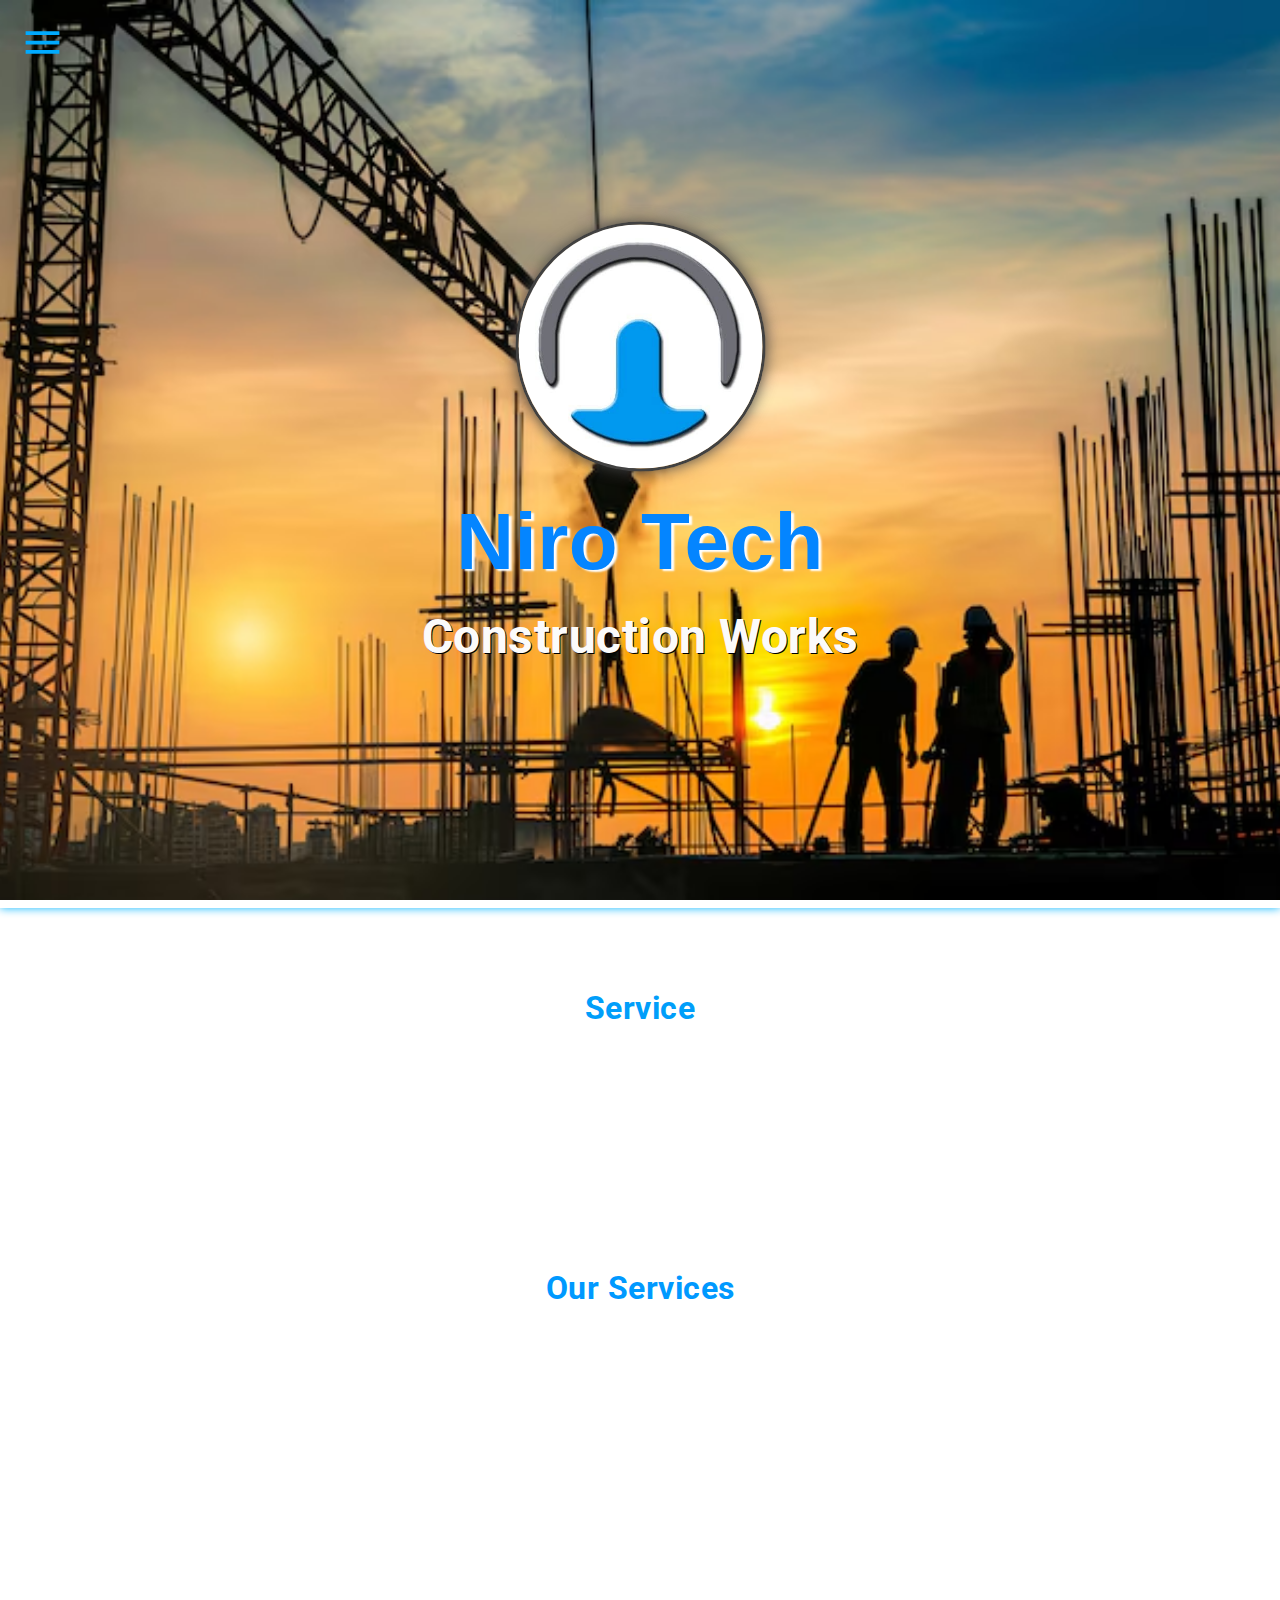
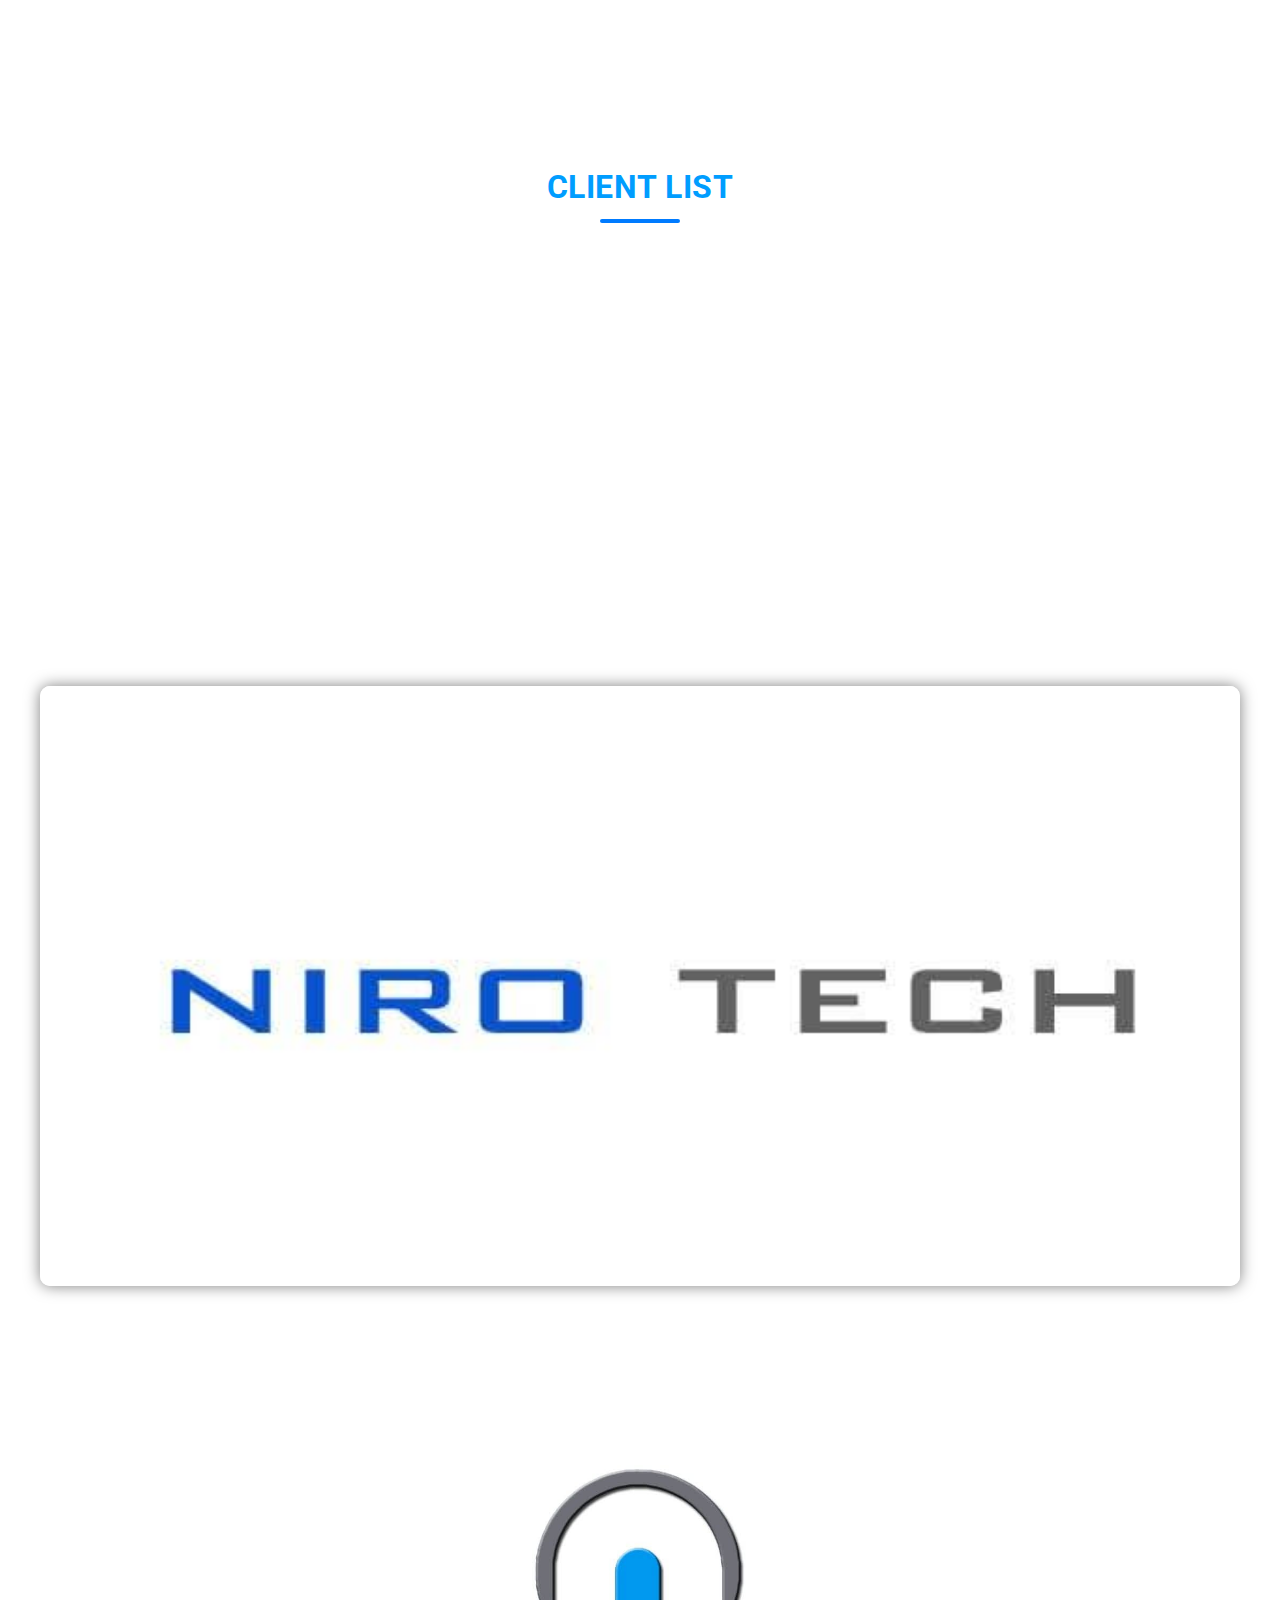
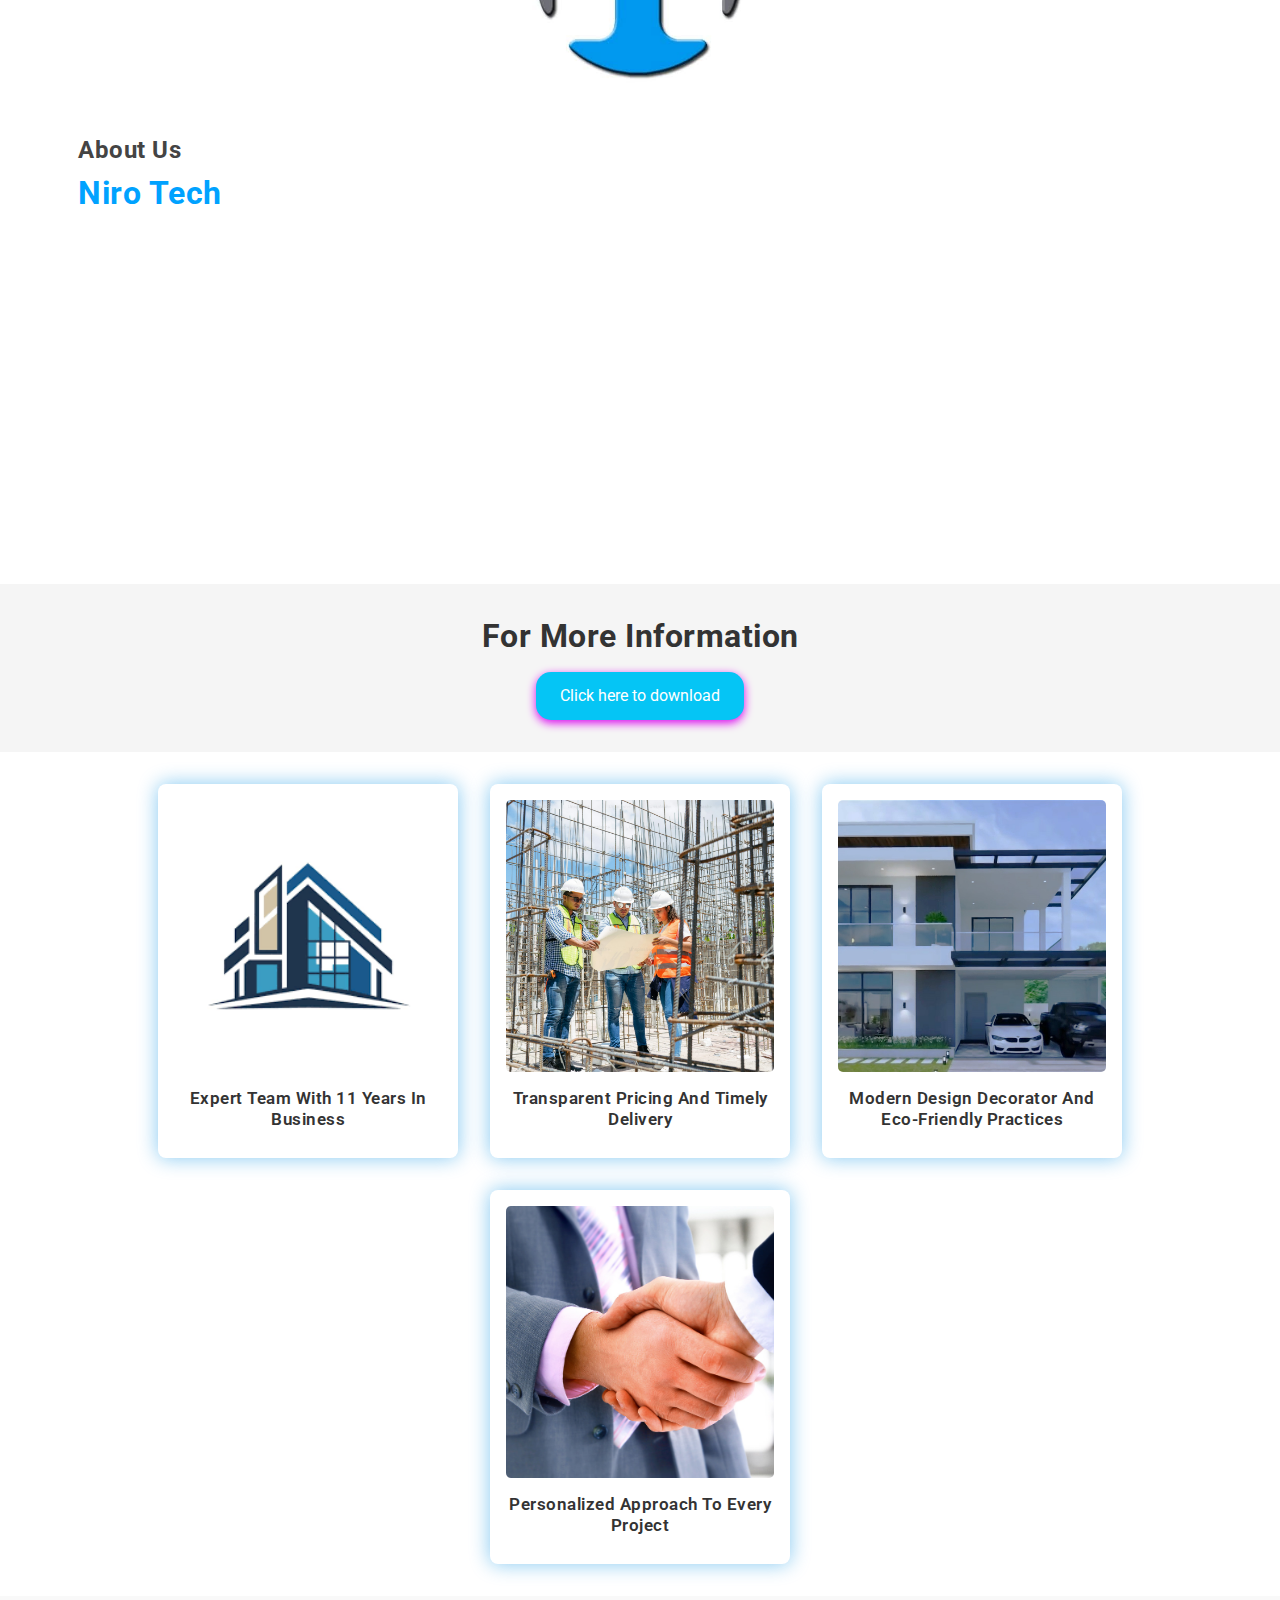
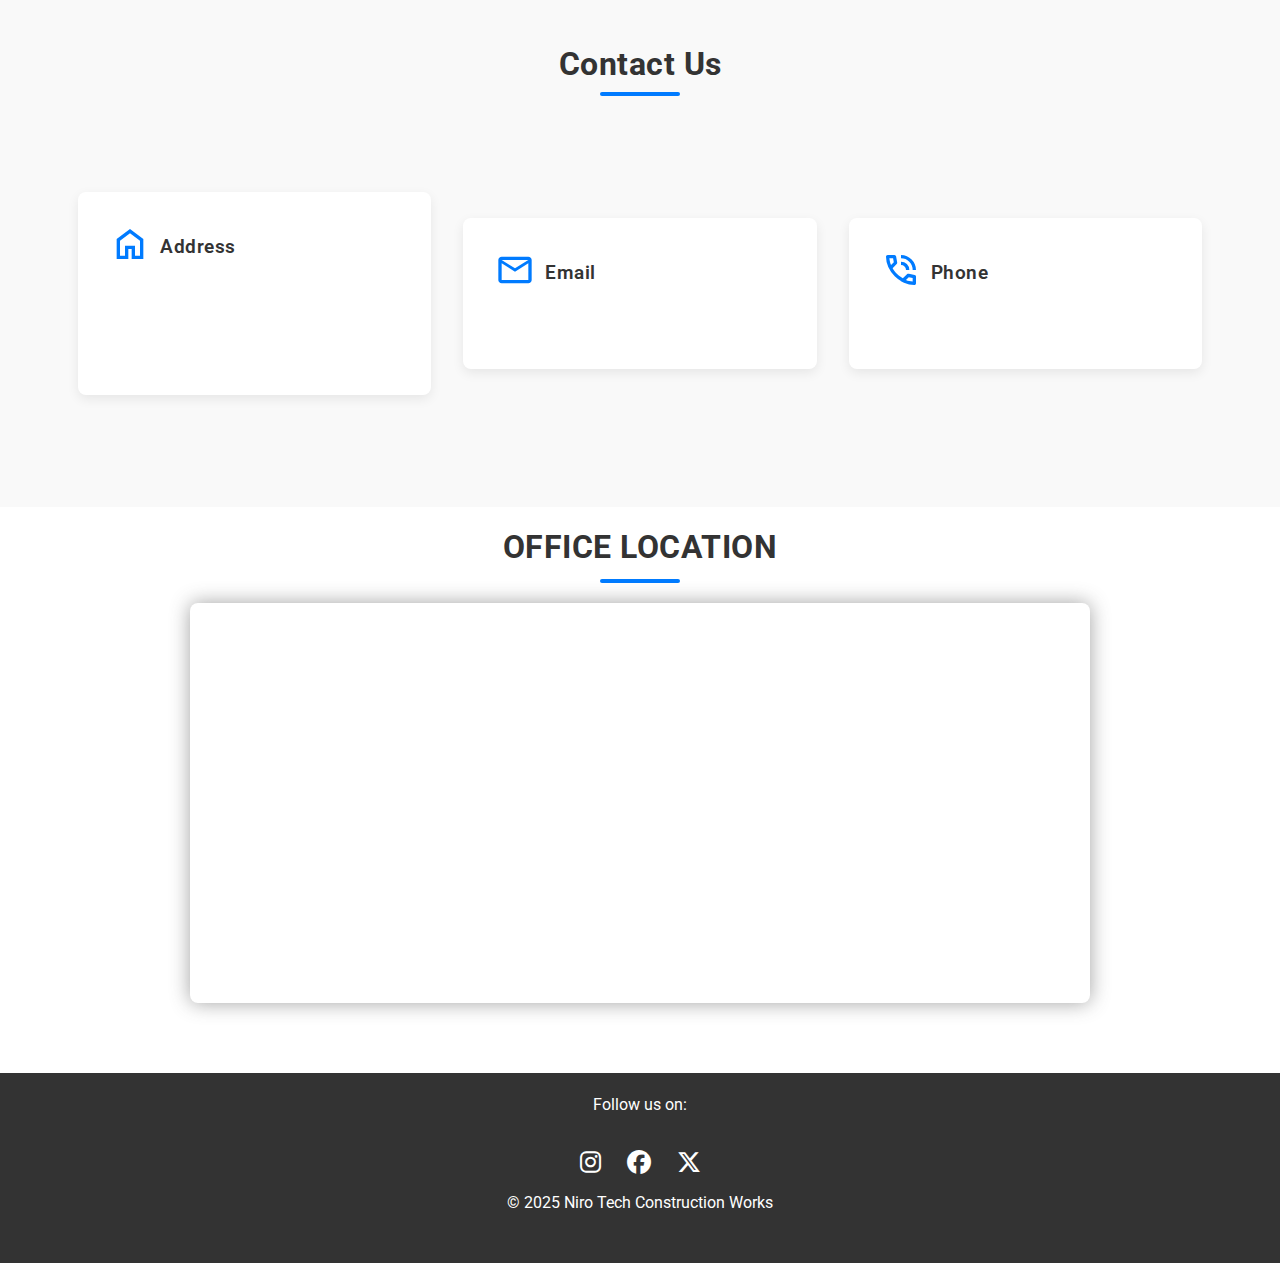
<file: NiroTech/index.html>
<!DOCTYPE html>
<html lang="en">
<head>
    <link rel="apple-touch-icon" sizes="180x180" href="https://nirotechconstruction.netlify.app/site%20management.html/apple-touch-icon.png">
<link rel="icon" type="image/png" sizes="32x32" href="https://nirotechconstruction.netlify.app/site%20management.html/favicon-32x32.png">
<link rel="icon" type="image/png" sizes="16x16" href="https://nirotechconstruction.netlify.app/site%20management.html/favicon-16x16.png">
<link rel="manifest" href="https://nirotechconstruction.netlify.app/site%20management.html/site.webmanifest">
    <meta charset="UTF-8">
    <meta name="viewport" content="width=device-width, initial-scale=1.0">
        <link rel="icon" href="/path/to/your/favicon.png" type="image/png">
    <link rel="icon" href="https://nirotechconstruction.netlify.app/images/favicon.png" type="image/png">

    <title>Niro Tech Construction Works | Residential & Commercial Builders in Chennai</title>
<link rel="icon" href="images/favicon.png"  type="image/png">
    <link rel="stylesheet" href="css.css">
    <link rel="stylesheet" href="https://cdnjs.cloudflare.com/ajax/libs/font-awesome/6.4.0/css/all.min.css">
    <!-- Meta Description -->
<meta name="description" content="Niro Tech Construction Works - Trusted name in residential, commercial, and industrial construction services in Chennai. Reliable, timely, and affordable solutions.">

<!-- Meta Keywords (less important nowadays but still useful) -->
<meta name="keywords" content="Construction, Niro Tech, Residential, Commercial, Industrial, Renovation, Chennai Construction Company">

<!-- Author -->
<meta name="author" content="Niro Tech Construction Works">

<!-- Open Graph for Social Media -->
<meta property="og:title" content="Niro Tech Construction Works">
<meta property="og:description" content="Trusted construction company in Chennai specializing in residential, commercial, and industrial projects.">
<meta property="og:image" content="https://nirotechconstruction.netlify.app/images/bg.jpg">
<meta property="og:url" content="https://nirotechconstruction.netlify.app">
<meta property="og:type" content="website">

<!-- Twitter Card -->
<meta name="twitter:card" content="summary_large_image">
<meta name="twitter:title" content="Niro Tech Construction Works">
<meta name="twitter:description" content="Expert construction services in Chennai for residential, commercial, and industrial projects.">
<meta name="twitter:image" content="https://nirotechconstruction.netlify.app/images/bg.jpg">

</head>
<body>
<div class="nav-btn">
  
  <label for="nav-check">
    <svg xmlns="http://www.w3.org/2000/svg" height="45px" viewBox="0 -960 960 960" width="45px" fill="#e3e3e3"><path d="M120-240v-80h720v80H120Zm0-200v-80h720v80H120Zm0-200v-80h720v80H120Z"/></svg>
  </label></div>
<input type="checkbox" id="nav-check"/>

  <!-- Navigation toggle checkbox -->
<input type="checkbox" id="nav-check">

<nav class="navbar"> 
  <div class="navbar-header">
    <img src="images/bg.jpg" alt="niro">
      <h1>Niro Tech</h1>
    <span class="nav-close">
      <label for="nav-check">
        <svg xmlns="http://www.w3.org/2000/svg" height="24px" viewBox="0 -960 960 960" width="24px"><path d="m256-200-56-56 224-224-224-224 56-56 224 224 224-224 56 56-224 224 224 224-56 56-224-224-224 224Z"/></svg>
      </label>
    </span>
  </div>

  <ul class="nav-items">
    <li><a href="#" class="nav-link">Home</a></li>
    <li><a href="#Service" class="nav-link">Service</a></li>
    <li><a href="#about" class="nav-link">About</a></li>
    <li><a href="images.html" class="nav-link">Design and Images</a></li>
    <li><a href="site management.html" class="nav-link">Site Organization</a></li>
    <li><a href="#contact" class="nav-link">Contact Us</a></li>
  </ul>
</nav>

  <!----navbar end-->
  <!----header start-->
 <header class="header">
  <div class="banner">
    <div class="logo-container">
      <img src="images/bg.jpg" alt="Niro Tech Logo" />
    </div>
    <h1 class="title " style="color: rgb(4, 133, 255); font-size: 5rem;">Niro Tech</h1>
    <h2 class="subtitle animate-on-scroll">Construction Works</h2>
  </div>
</header>
<div class="content-divider"></div>

  <!------services start----->
  <section id="Service">
    <h1 style="color: rgb(0, 158, 250); text-align: center; margin-top: 80px;">service</h1>
    <h3 class="animate-on-scroll" style=" color: rgb(58, 58, 58);font-size: 1.7rem; padding: 3px; padding: 20px;  max-width:100%; text-align: justify;">Nirotech Construction Works is a reliable and quality-driven construction company committed to delivering excellence in residential,commercial and industrial projects. With a strong foundation in engineering,modern techniques and client-focused service, we turn ideas into lasting structures.</h3>
    </section>
      <section id="services" class="services container">
    <h2>Our Services</h2>
    <div class="service-grid">
      <div class="service-card animate-on-scroll"><img src="images/resdential.png" alt="Residential" /><p>Residential Construction</p></div>
      <div class="service-card animate-on-scroll"><img src="images/ser2.png" alt="Commercial" /><p>Commercial Construction</p></div>
      <div class="service-card animate-on-scroll"><img src="images/ser3.png" alt="Industrial" /><p>Industrial Construction</p></div>
      <div class="service-card animate-on-scroll"><img src="images/ser4.png" alt="Renovation" /><p>Renovation & Remodeling</p></div>
    </div>
  </section>
  <h1 style="color: rgb(0, 157, 255); text-align: center; ">CLIENT LIST</h1>
    <div class="underline"></div>
  <section class="clients-list animate-on-scroll">
  <ul>
    <li>KEC International Pvt Ltd – ₹202.2 Lakhs</li>
    <li>NCC Pvt Ltd – ₹156.7 Lakhs</li>
    <li>GMR Infrastructure Ltd-EPC – ₹41 Lakhs (Running)</li>
    <li>Patel Infrastur Ltd – ₹246.7 Lakhs (Running)</li>
    <li>Gannon Dunkerly Co. Pvt Ltd – ₹56 Lakhs</li>
    <li>BSM Enterprises – ₹127.5 Lakhs</li>
    <li>Aniruth K Enterprises – ₹95.18 Lakhs</li>
  </ul>
</section>
  <section class="slider">
    <div class="slides">
      <img  src="images/nirotech text.jpg" alt="Project 1" />
      <img  src="images/pexels-mikael-blomkvist-8961133.jpg" alt="Project 2" />
      <img  src="images/pexels-asphotograpy-224924.jpg" alt="Project 3" />
      <img  src="images/img4.jpg" alt="Project 4" />
    </div>
  </section>
    
<!------About--------->
<section id="about" class="about">
  <div class="section-center">
    <div class="about-img">
      <div class="about-picture-container">
        <img src="images/bg.jpg" alt="about" class="about-picture" />
      </div>
    </div>
    <div class="about-info">
      <div class="section-tittle">
        <h3>About Us</h3>
        <h2>Niro Tech</h2>
      </div>
      <p class="about-text animate-on-scroll">
        Niro Tech Construction Works is a trusted name in the construction industry, delivering high-quality and reliable building solutions. With a strong focus on innovation, safety, and client satisfaction, we bring your dreams to life—brick by brick. <br><br>
        From residential homes to commercial spaces, we specialize in end-to-end construction services, ensuring every project is completed with precision, integrity, and professionalism. <br><br>
        Our team of skilled engineers, designers, and technicians work with cutting-edge tools and techniques to offer durable, cost-effective, and sustainable structures that stand the test of time.
      </p>
    </div>
  </div>
</section>
    <!----------download----------->
<section class="info-section">
  <h2>For More Information</h2>
  <a href="niro tech profile (9).pdf" download class="download-btn">Click here to download</a>
</section>
<!----------prduct------->
  <div class="product-inventory">
  <div class="product">
    <img src="images/home2.png" alt="product" class="product-img" />
    <h4 class="product-title">Expert Team With 11 Years in Business</h4>
  </div>
  
  <div class="product">
    <img src="images/happy.jpeg" alt="product" class="product-img" />
    <h4 class="product-title">Transparent Pricing And Timely Delivery</h4>
  </div>

  <div class="product">
    <img src="images/home design.jpg" alt="product" class="product-img" />
    <h4 class="product-title">Modern Design Decorator And Eco-Friendly Practices</h4>
  </div>

  <div class="product">
    <img src="images/handslag.jpg" alt="product" class="product-img" />
    <h4 class="product-title">Personalized Approach To Every Project</h4>
  </div>
</div>
<!-----------contact--------->
<!----------- Contact Us Section --------->
<section class="contact" id="contact">
  <div class="section-heading">
    <h2>Contact Us</h2>
    <div class="underline"></div>
  </div>
  <div class="section-center">
    <div class="contact-item">
      <h4 class="content-title">
        <span class="content-icon">
          <!-- Address Icon -->
          <svg xmlns="http://www.w3.org/2000/svg" height="40" viewBox="0 -960 960 960" width="40" fill="#007bff">
            <path d="M240-200h120v-240h240v240h120v-360L480-740 240-560v360Zm-80 80v-480l320-240 320 240v480H520v-240h-80v240H160Zm320-350Z"/>
          </svg>
        </span>
        Address
      </h4>
      <div class="contact-text animate-on-scroll">
      No.6D,Ground Floor,Glass Factory Road , Thiruvottiyur, Chennai <br />
        Pincode - 600019
      </div>
    </div>

    <div class="contact-item">
      <h4 class="content-title">
        <span class="content-icon">
          <!-- Email Icon -->
          <svg xmlns="http://www.w3.org/2000/svg" height="40" viewBox="0 -960 960 960" width="40" fill="#007bff">
            <path d="M160-160q-33 0-56.5-23.5T80-240v-480q0-33 23.5-56.5T160-800h640q33 0 56.5 23.5T880-720v480q0 33-23.5 56.5T800-160H160Zm320-280L160-640v400h640v-400L480-440Zm0-80 320-200H160l320 200Z"/>
          </svg>
        </span>
        Email
      </h4>
      <div class="contact-text animate-on-scroll">
        NiroTech82@gmail.com
      </div>
    </div>

    <div class="contact-item">
      <h4 class="content-title">
        <span class="content-icon">
          <!-- Phone Icon -->
          <svg xmlns="http://www.w3.org/2000/svg" height="40" viewBox="0 -960 960 960" width="40" fill="#007bff">
            <path d="M760-480q0-117-81.5-198.5T480-760v-80q75 0 140.5 28.5t114 77q48.5 48.5 77 114T840-480h-80Zm-160 0q0-50-35-85t-85-35v-80q83 0 141.5 58.5T680-480h-80Zm198 360q-125 0-247-54.5T329-329Q229-429 174.5-551T120-798q0-18 12-30t30-12h162q14 0 25 9.5t13 22.5l26 140q2 16-1 27t-11 19l-97 98q20 37 47.5 71.5T387-386q31 31 65 57.5t72 48.5l94-94q9-9 23.5-13.5T670-390l138 28q14 4 23 14.5t9 23.5v162q0 18-12 30t-30 12ZM241-600l66-66-17-94h-89q5 41 14 81t26 79Zm358 358q39 17 79.5 27t81.5 13v-88l-94-19-67 67Z"/>
          </svg>
        </span>
        Phone
      </h4>
      <div class="contact-text animate-on-scroll">
       +91 84287 90979 , 72996 73923
      </div>
    </div>
  </div>
</section>
<!----------location----------->
    <div class="Location">
<h1>OFFICE LOCATION</h1>
<div class="underline"></div>
  
</div>
  <div class="map-container">
    <iframe 
      src="https://www.google.com/maps/embed?pb=!1m18!1m12!1m3!1d3886.452160280105!2d80.2993252!3d13.1681857!2m3!1f0!2f0!3f0!3m2!1i1024!2i768!4f13.1!3m3!1m2!1s0x3a526fddf9809ad9%3A0x4f3e624d0bc3a5a8!2sNirotech!5e0!3m2!1sen!2sin!4v1690000000000!5m2!1sen!2sin"
      width="900" height="550" style="border:0;" allowfullscreen="" loading="lazy">
    </iframe>
  </div>
<!-------Footer start------->
<footer class="footer">
    <p>Follow us on:</p>
  <div class="social-icons">
    <a href="https://www.instagram.com/bharathisubramaniyam?igsh=aTBuNjA1M2t4Ymhm" target="_blank" class="icon">
      <i class="fab fa-instagram"></i>
    </a>
    <a href="https://www.facebook.com/share/15gg5GFzqP/" target="_blank" class="icon">
      <i class="fab fa-facebook"></i>
    </a>
    <a href="https://www.twitter.com/yourpage" target="_blank" class="icon">
      <i class="fab fa-x-twitter"></i>
    </a>
  </div>
  <p>&copy; 2025 Niro Tech Construction Works</p>
</footer>
<script>
  document.addEventListener("DOMContentLoaded", function() {
    const elements = document.querySelectorAll('.animate-on-scroll');

    function handleScroll() {
      elements.forEach(element => {
        const position = element.getBoundingClientRect().top;
        const windowHeight = window.innerHeight;

        if (position < windowHeight - 100) {
          element.classList.add('visible');
        }
      });
    }

    window.addEventListener('scroll', handleScroll);
    handleScroll(); // trigger on page load too
  });
</script>
</body>
</html>
</file>
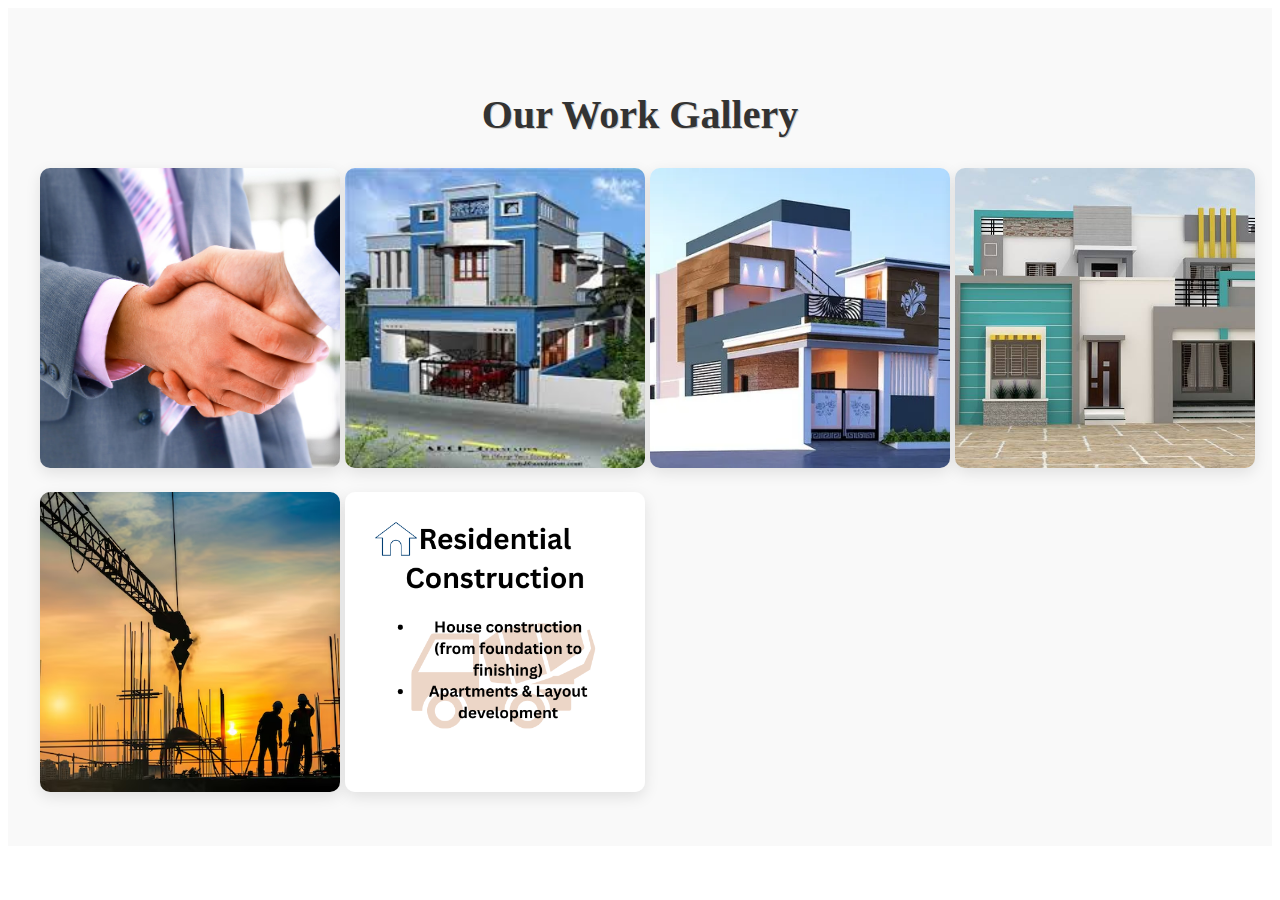
<file: NiroTech/images.html>
<!DOCTYPE html>
<html lang="en">
<head>
    <meta charset="UTF-8">
    <meta name="viewport" content="width=device-width, initial-scale=1.0">
    <title>NiroTech Images and Design</title>
   <link rel="icon" href="images/favicon.png"  type="image/png">
    <link rel="stylesheet" href="gallery.css">
</head>
<body>
    <section class="gallery-section" id="gallery">
  <h2 class="gallery-title">Our Work Gallery</h2>
  <div class="gallery-container">
    <div class="gallery-item">
      <img src="images/handslag.jpg" alt="Project 1" />
    </div>
    <div class="gallery-item">
      <img src="images/img1.jpeg" alt="Project 2" />
    </div>
    <div class="gallery-item">
      <img src="images/img3.webp" alt="Project 3" />
    </div>
    <div class="gallery-item">
      <img src="images/img4.jpg" alt="Project 4" />
    </div>
    <div class="gallery-item">
      <img src="images/logo.avif" alt="Project 5" />
    </div>
    <div class="gallery-item">
      <img src="images/resdential.png" alt="Project 6" />
    </div>
  </div>
</section>

</body>

</html>
</file>
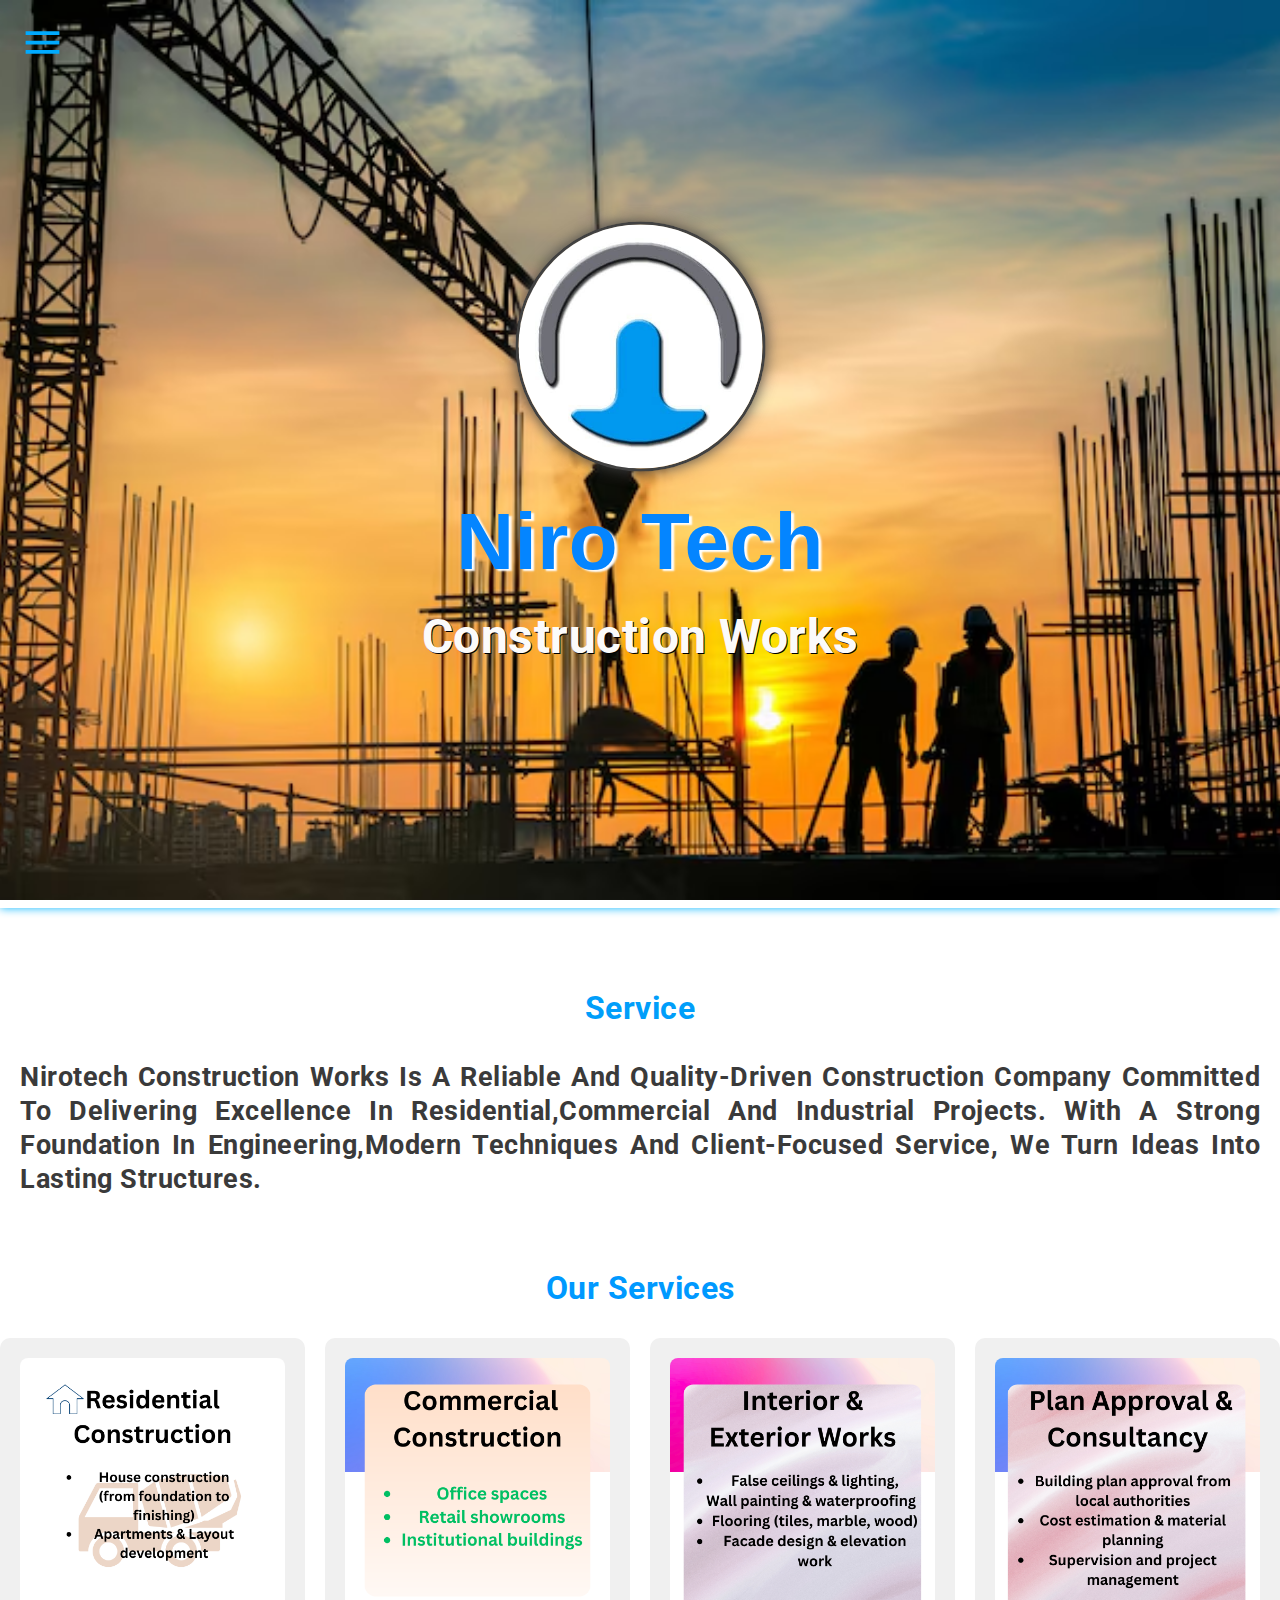
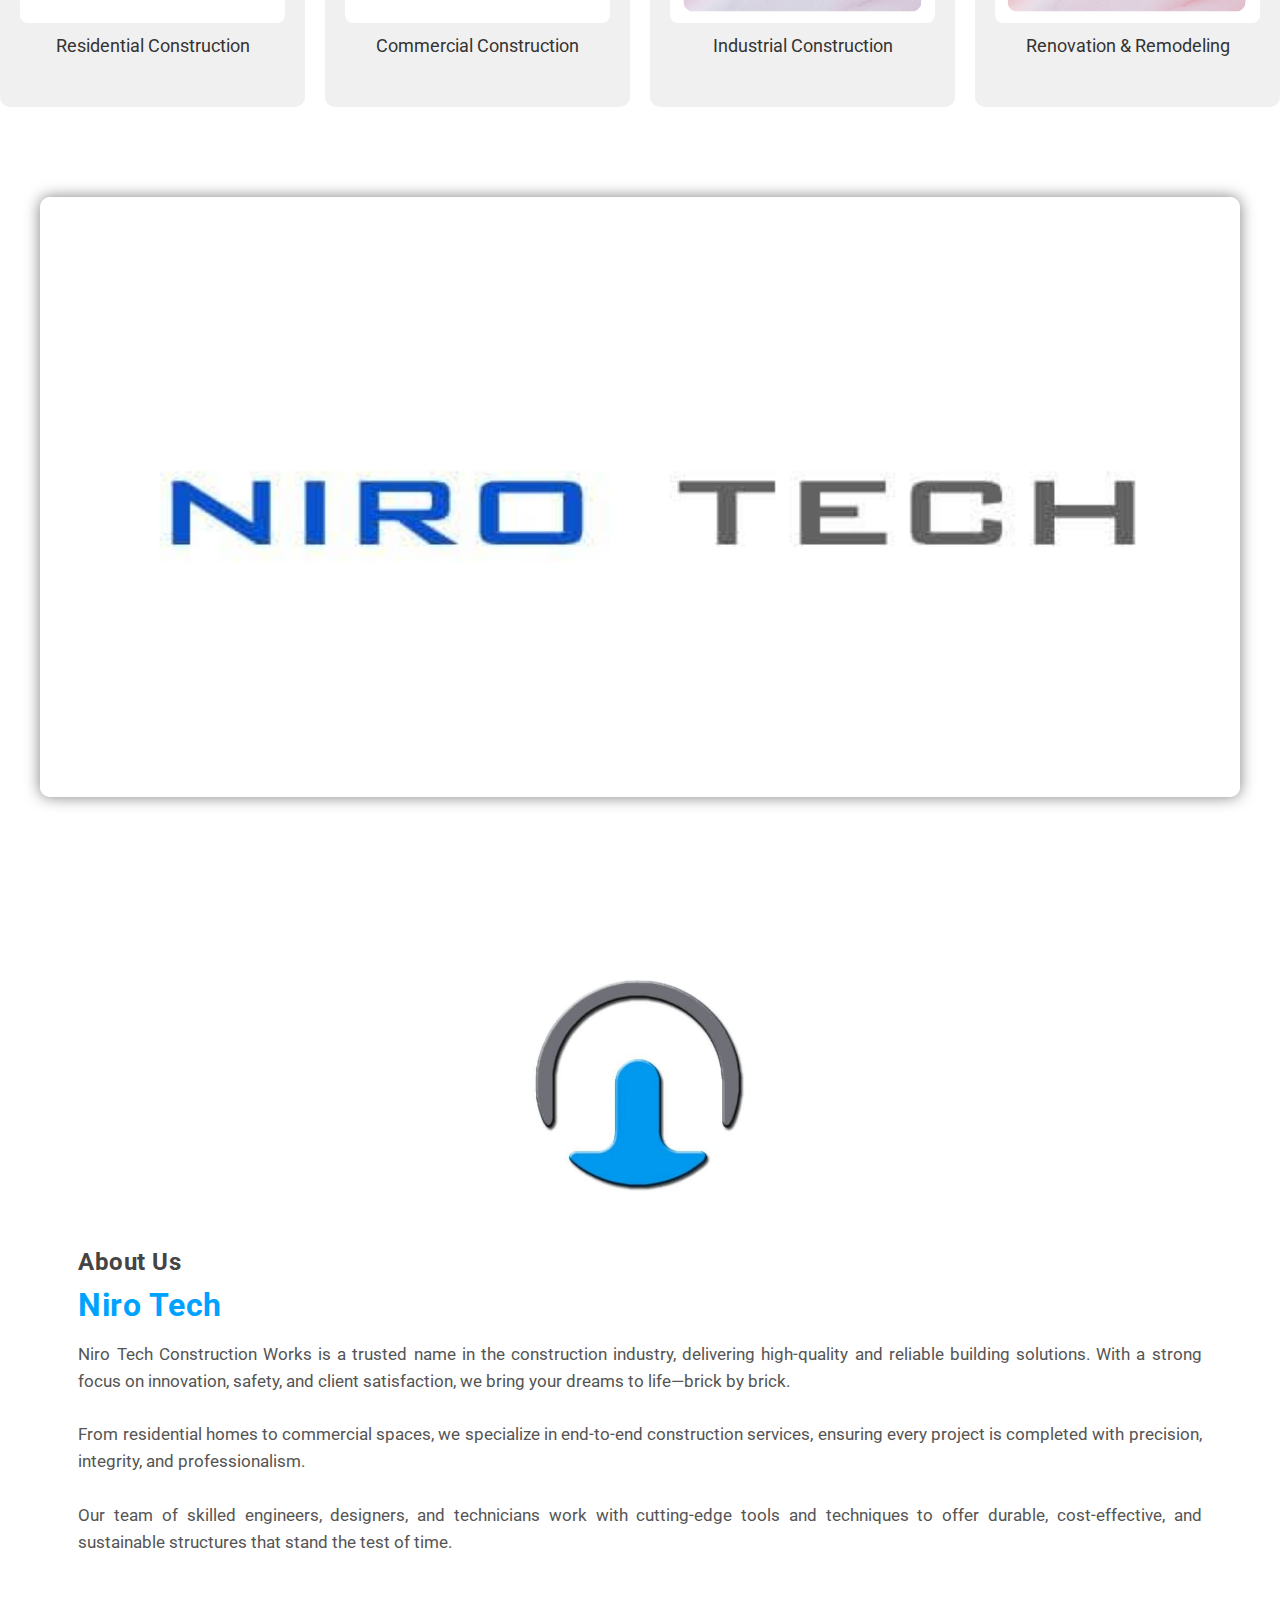
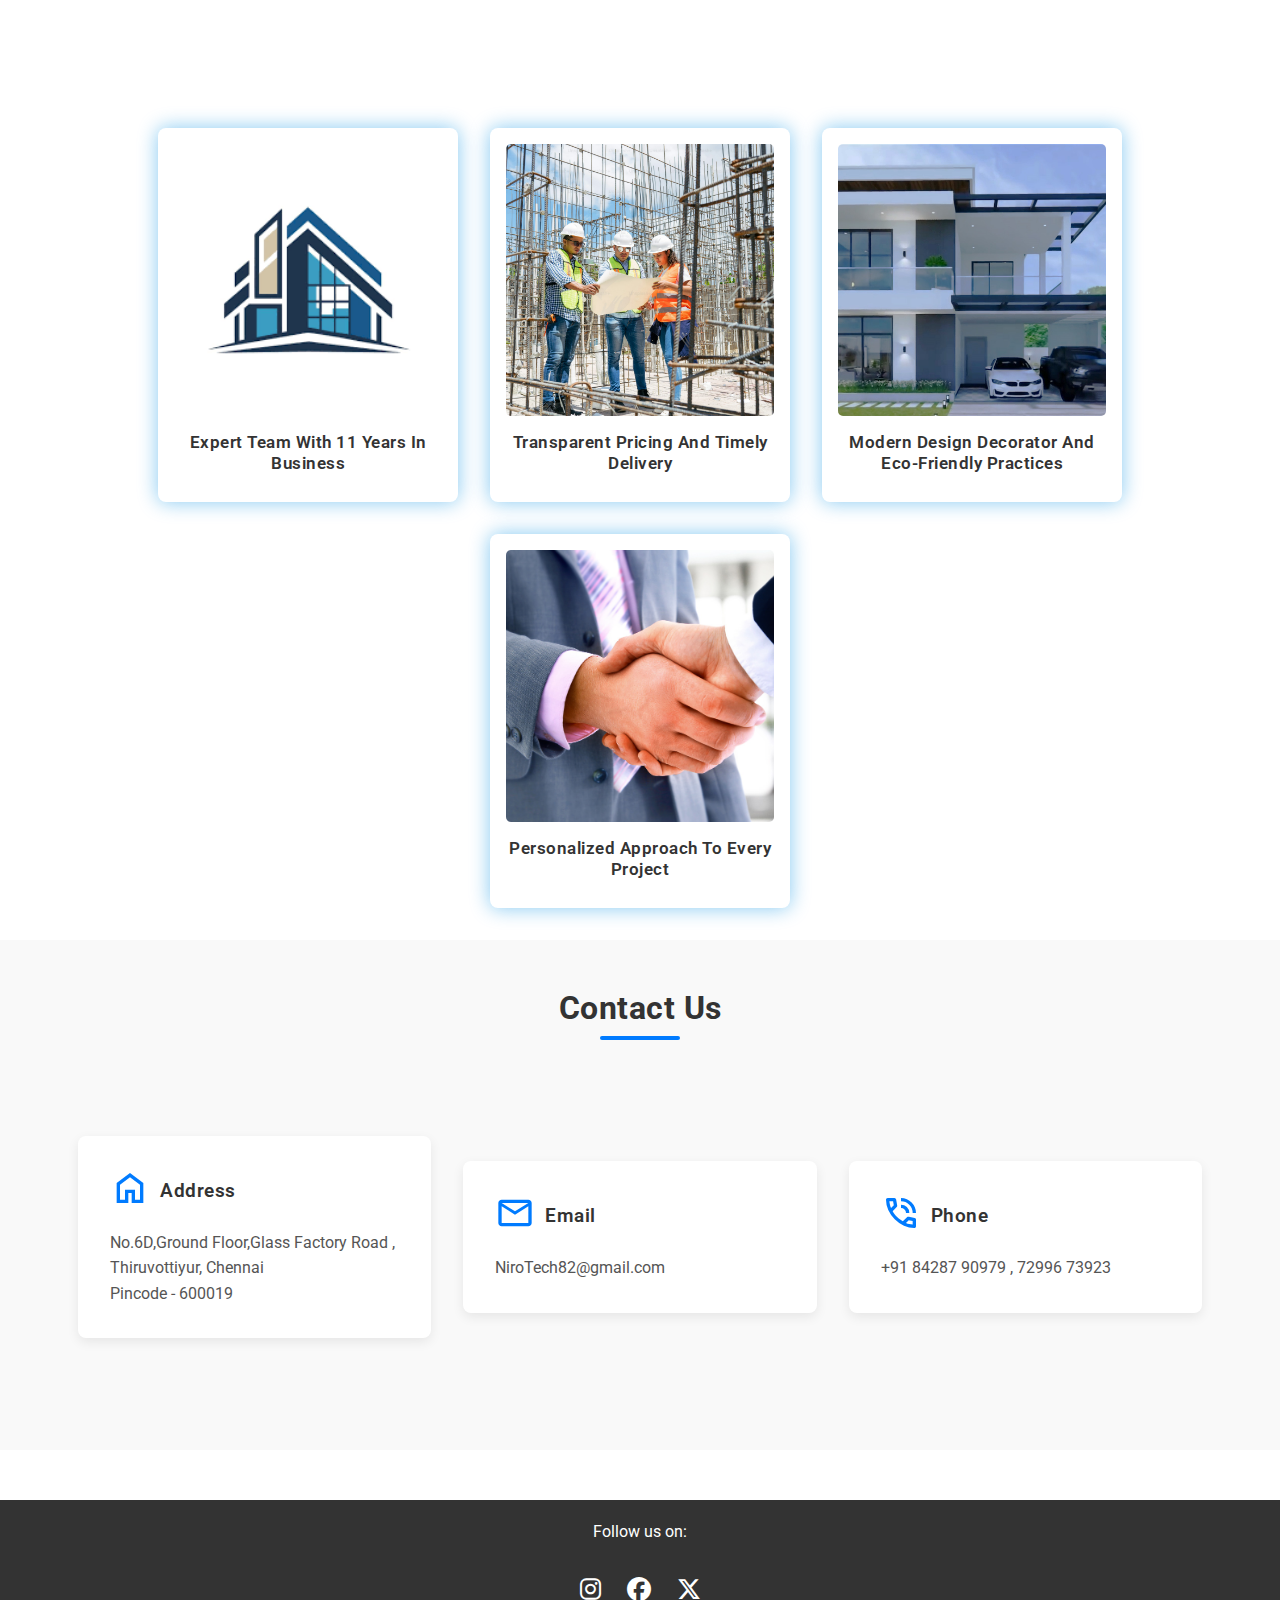
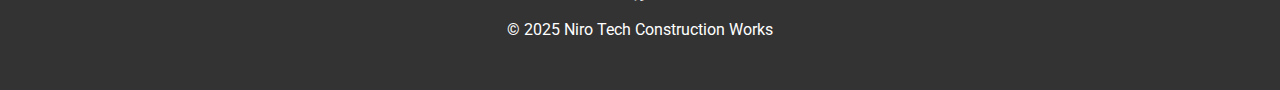
<file: NiroTech/niro.html>
<!DOCTYPE html>
<html lang="en">
<head>
    <meta charset="UTF-8">
    <meta name="viewport" content="width=device-width, initial-scale=1.0">
    <title>NiroTech</title>
    <link rel="icon" href="C:\Users\bk876\OneDrive\Desktop\NiroTech\images\bg.jpg" style="border-radius: 50px;">
    <link rel="stylesheet" href="css.css">
    <link rel="stylesheet" href="https://cdnjs.cloudflare.com/ajax/libs/font-awesome/6.4.0/css/all.min.css">

</head>
<body>
<div class="nav-btn">
  
  <label for="nav-check">
    <svg xmlns="http://www.w3.org/2000/svg" height="45px" viewBox="0 -960 960 960" width="45px" fill="#e3e3e3"><path d="M120-240v-80h720v80H120Zm0-200v-80h720v80H120Zm0-200v-80h720v80H120Z"/></svg>
  </label></div>
<input type="checkbox" id="nav-check"/>

  <nav class="navbar"> 
    <div class="navbar-header">
      <h1>NiroTech</h1>
      <img  src="images/bg.jpg" alt="niro">
      <span class="nav-close">
    <label for="nav-check">
    <svg xmlns="http://www.w3.org/2000/svg" height="24px" viewBox="0 -960 960 960" width="24px" fill="#e3e3e3"><path d="m256-200-56-56 224-224-224-224 56-56 224 224 224-224 56 56-224 224 224 224-56 56-224-224-224 224Z"/></svg></label>
      </span>
    </div>
    <ul class="nav-items">
      <li><a href="#" class="nav-link">Home</a></li>
      <li><a href="#Service" class="nav-link">Service</a></li>
       <li> <a href="#about" class="nav-link">About</a></li>
       <a href="images.html" class="nav-link">Design and images</a></li>
        <li> <a href="#contact" class="nav-link">Contact us</a></li>
    </ul>
  </nav>
  <!----navbar end-->
  <!----header start-->
 <header class="header">
  <div class="banner">
    <div class="logo-container">
      <img src="images/bg.jpg" alt="Niro Tech Logo" />
    </div>
    <h1 class="title" style="color: rgb(4, 133, 255); font-size: 5rem;">Niro Tech</h1>
    <h2 class="subtitle">Construction Works</h2>
  </div>
</header>
<div class="content-divider"></div>

  <!------services start----->
  <section id="Service">
    <h1 style="color: rgb(0, 158, 250); text-align: center; margin-top: 80px;">service</h1>
    <h3 style=" color: rgb(58, 58, 58);font-size: 1.7rem; padding: 3px; padding: 20px;  max-width:100%; text-align: justify;">Nirotech Construction Works is a reliable and quality-driven construction company committed to delivering excellence in residential,commercial and industrial projects. With a strong foundation in engineering,modern techniques and client-focused service, we turn ideas into lasting structures.</h3>
    </section>
      <section id="services" class="services container">
    <h2>Our Services</h2>
    <div class="service-grid">
      <div class="service-card"><img src="images/resdential.png" alt="Residential" /><p>Residential Construction</p></div>
      <div class="service-card"><img src="images/ser2.png" alt="Commercial" /><p>Commercial Construction</p></div>
      <div class="service-card"><img src="images/ser3.png" alt="Industrial" /><p>Industrial Construction</p></div>
      <div class="service-card"><img src="images/ser4.png" alt="Renovation" /><p>Renovation & Remodeling</p></div>
    </div>
  </section>
  
  <section class="slider">
    <div class="slides">
      <img  src="images/nirotech text.jpg" alt="Project 1" />
      <img  src="images/pexels-mikael-blomkvist-8961133.jpg" alt="Project 2" />
      <img  src="images/pexels-asphotograpy-224924.jpg" alt="Project 3" />
      <img  src="images/img4.jpg" alt="Project 4" />
    </div>
  </section>
    
<!------About--------->
<section id="about" class="about">
  <div class="section-center">
    <div class="about-img">
      <div class="about-picture-container">
        <img src="images/bg.jpg" alt="about" class="about-picture" />
      </div>
    </div>
    <div class="about-info">
      <div class="section-tittle">
        <h3>About Us</h3>
        <h2>Niro Tech</h2>
      </div>
      <p class="about-text">
        Niro Tech Construction Works is a trusted name in the construction industry, delivering high-quality and reliable building solutions. With a strong focus on innovation, safety, and client satisfaction, we bring your dreams to life—brick by brick. <br><br>
        From residential homes to commercial spaces, we specialize in end-to-end construction services, ensuring every project is completed with precision, integrity, and professionalism. <br><br>
        Our team of skilled engineers, designers, and technicians work with cutting-edge tools and techniques to offer durable, cost-effective, and sustainable structures that stand the test of time.
      </p>
    </div>
  </div>
</section>
<!----------prduct------->
  <div class="product-inventory">
  <div class="product">
    <img src="images/home2.png" alt="product" class="product-img" />
    <h4 class="product-title">Expert Team With 11 Years in Business</h4>
  </div>
  
  <div class="product">
    <img src="images/happy.jpeg" alt="product" class="product-img" />
    <h4 class="product-title">Transparent Pricing And Timely Delivery</h4>
  </div>

  <div class="product">
    <img src="images/home design.jpg" alt="product" class="product-img" />
    <h4 class="product-title">Modern Design Decorator And Eco-Friendly Practices</h4>
  </div>

  <div class="product">
    <img src="images/handslag.jpg" alt="product" class="product-img" />
    <h4 class="product-title">Personalized Approach To Every Project</h4>
  </div>
</div>
<!-----------contact--------->
<!----------- Contact Us Section --------->
<section class="contact" id="contact">
  <div class="section-heading">
    <h2>Contact Us</h2>
    <div class="underline"></div>
  </div>
  <div class="section-center">
    <div class="contact-item">
      <h4 class="content-title">
        <span class="content-icon">
          <!-- Address Icon -->
          <svg xmlns="http://www.w3.org/2000/svg" height="40" viewBox="0 -960 960 960" width="40" fill="#007bff">
            <path d="M240-200h120v-240h240v240h120v-360L480-740 240-560v360Zm-80 80v-480l320-240 320 240v480H520v-240h-80v240H160Zm320-350Z"/>
          </svg>
        </span>
        Address
      </h4>
      <div class="contact-text">
      No.6D,Ground Floor,Glass Factory Road , Thiruvottiyur, Chennai <br />
        Pincode - 600019
      </div>
    </div>

    <div class="contact-item">
      <h4 class="content-title">
        <span class="content-icon">
          <!-- Email Icon -->
          <svg xmlns="http://www.w3.org/2000/svg" height="40" viewBox="0 -960 960 960" width="40" fill="#007bff">
            <path d="M160-160q-33 0-56.5-23.5T80-240v-480q0-33 23.5-56.5T160-800h640q33 0 56.5 23.5T880-720v480q0 33-23.5 56.5T800-160H160Zm320-280L160-640v400h640v-400L480-440Zm0-80 320-200H160l320 200Z"/>
          </svg>
        </span>
        Email
      </h4>
      <div class="contact-text">
        NiroTech82@gmail.com
      </div>
    </div>

    <div class="contact-item">
      <h4 class="content-title">
        <span class="content-icon">
          <!-- Phone Icon -->
          <svg xmlns="http://www.w3.org/2000/svg" height="40" viewBox="0 -960 960 960" width="40" fill="#007bff">
            <path d="M760-480q0-117-81.5-198.5T480-760v-80q75 0 140.5 28.5t114 77q48.5 48.5 77 114T840-480h-80Zm-160 0q0-50-35-85t-85-35v-80q83 0 141.5 58.5T680-480h-80Zm198 360q-125 0-247-54.5T329-329Q229-429 174.5-551T120-798q0-18 12-30t30-12h162q14 0 25 9.5t13 22.5l26 140q2 16-1 27t-11 19l-97 98q20 37 47.5 71.5T387-386q31 31 65 57.5t72 48.5l94-94q9-9 23.5-13.5T670-390l138 28q14 4 23 14.5t9 23.5v162q0 18-12 30t-30 12ZM241-600l66-66-17-94h-89q5 41 14 81t26 79Zm358 358q39 17 79.5 27t81.5 13v-88l-94-19-67 67Z"/>
          </svg>
        </span>
        Phone
      </h4>
      <div class="contact-text">
       +91 84287 90979 , 72996 73923
      </div>
    </div>
  </div>
</section>
<!-------Footer start------->
<footer class="footer">
    <p>Follow us on:</p>
  <div class="social-icons">
    <a href="https://www.instagram.com/bharathisubramaniyam?igsh=aTBuNjA1M2t4Ymhm" target="_blank" class="icon">
      <i class="fab fa-instagram"></i>
    </a>
    <a href="https://www.facebook.com/share/15gg5GFzqP/" target="_blank" class="icon">
      <i class="fab fa-facebook"></i>
    </a>
    <a href="https://www.twitter.com/yourpage" target="_blank" class="icon">
      <i class="fab fa-x-twitter"></i>
    </a>
  </div>
  <p>&copy; 2025 Niro Tech Construction Works</p>
</footer>

</body>
</html>
</file>
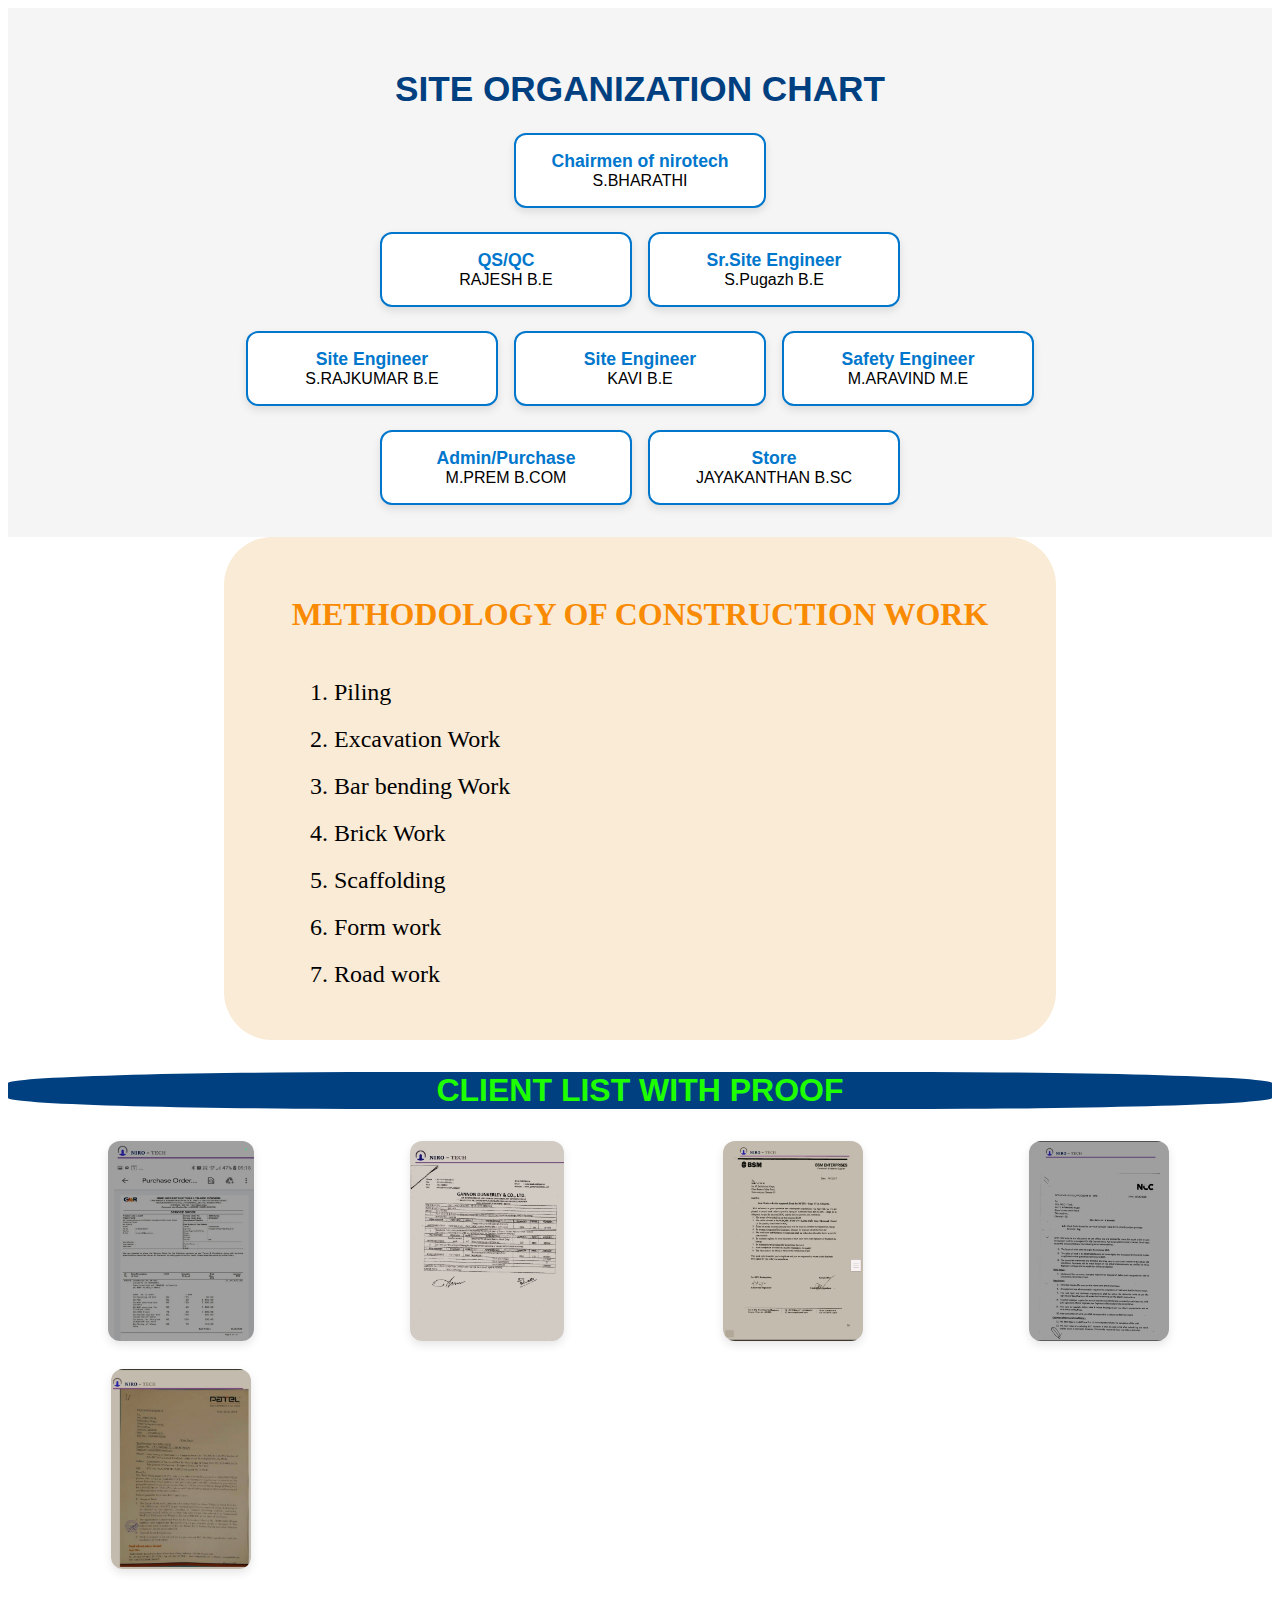
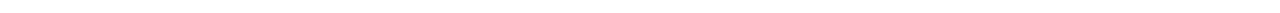
<file: NiroTech/site management.html>
<!DOCTYPE html>
<html lang="en">
<head>
    <meta charset="UTF-8">
    <meta name="viewport" content="width=device-width, initial-scale=1.0">
    <title>Site Organization</title>
    <link rel="stylesheet" href="sitecs.css">
    <link rel="icon" href="images/favicon.png"  type="image/png">
</head>
<body>
    
<section class="org-chart">
  <h2> Site Organization Chart</h2>
  <div class="org-container">
    <div class="role"><strong> Chairmen of nirotech</strong><br>S.BHARATHI</div>

    <div class="sub-roles">
      <div class="role"><strong>QS/QC</strong><br>RAJESH B.E</div>
      <div class="role"><strong>Sr.Site Engineer</strong><br>S.Pugazh B.E</div>
    </div>

    <div class="sub-roles">
      <div class="role"><strong>Site Engineer</strong><br>S.RAJKUMAR B.E</div>
      <div class="role"><strong>Site Engineer</strong><br>KAVI B.E</div>
      <div class="role"><strong>Safety Engineer</strong><br>M.ARAVIND M.E</div>
    </div>

    <div class="sub-roles">
      <div class="role"><strong>Admin/Purchase</strong><br>M.PREM B.COM</div>
      <div class="role"><strong>Store</strong><br>JAYAKANTHAN B.SC</div>
    </div>

</section>

<section class="clients-list">
    <h2 style="color: rgb(249, 139, 4);">METHODOLOGY OF CONSTRUCTION WORK</h2>
  <ul>
    <li>1. Piling</li>
    <li>2. Excavation Work</li>
    <li>3. Bar bending Work</li>
    <li>4. Brick Work</li>
    <li>5. Scaffolding</li>
    <li>6. Form work</li>
    <li>7. Road work</li>
  </ul>
</section>
<!-----------picture------------>
<h2 class="client-heading">Client List with proof</h2>

<div class="client-gallery">
  <a href="images/pp1.jpg" target="_blank">
    <img src="images/pp1.jpg" alt="Client 1" />
  </a>
  <a href="images/pp2.jpg" target="_blank">
    <img src="images/pp2.jpg" alt="Client 2" />
  </a>
  <a href="images/pp3.jpg" target="_blank">
    <img src="images/pp3.jpg" alt="Client 3" />
  </a>
  <a href="images/pp4.jpg" target="_blank">
    <img src="images/pp4.jpg" alt="Client 4" />
  </a>
  <a href="images/pp5.jpg" target="_blank">
    <img src="images/pp5.jpg" alt="Client 5" />
  </a>
  
</div>

</body>
</html>
</file>
<file: NiroTech/css.css>
@import url('https://fonts.googleapis.com/css2?family=Margarine&family=Roboto:ital,wght@0,100..900;1,100..900&display=swap');
html{
  scroll-behavior: smooth;
}
*{
  margin: 0;
  padding: 0;
  box-sizing: border-box;
}
h1{
  color: rgb(203, 115, 0);
}

:root {
  /*------------Font Family---------*/
  
  --ff-primary: "Roboto", Snans-serif;
  --ff-secondary: "Inter", Snans-serif;
  --ff-design: "Satisfy", cursive;
  --ff-brand: "Margarine", Snans-serif;

  /*------------ Colors -------------*/
--clr-white: white;
--clr-black: rgb(65, 65, 65);
--clr-red: rgb(255, 0, 0);
--clr-blue: rgb(0, 149, 255);
--clr-gray: rgb(255, 255, 255);
--clr-primary: rgb(9, 231, 57);
--clr-primary-ligth: rgb(170, 255, 0);
--clr-secondary: rgb(234, 0, 255);
  
}

/*------global css ------*/
a{
  text-decoration: none;

}
img{
  width: 100px;
  display: block;
}
h1,h2,h3,h4{
  letter-spacing: 0.5px;
  text-transform: capitalize;
  line-height: 1.25;
  margin-bottom: 0.75rem;
}
h1{
  font-size: 3rem;;
}
h2{
  font-size: 2rem;;
}
h3{
  font-size: 1.5rem;;
}
h4{
  font-size: 0.875rem;;
}
p{
  margin-bottom: 1.75rem;
}
body{
  font-family:var(--ff-primary) ;
  background-color: var(--clr-white);
  color: var(--clr-gray);
  line-height: 1.5;
}
.clearfix::after,.clearfix::before{
  content:"";
  clear: both;
  display: table;
}
.section-center{
  padding: 4rem 0;
  width: 85vw;
  margin: 0 auto;
  max-width: 1170px;

}
.section-title h3{
  font-family: var(--ff-design);
  color: #0099ff;
}
.section-title{
  margin-bottom: 2rem;
}
@media  screen and (min-width:992px) {
  .section-center {
    width:95%;
    padding: 4rem 1rem;
  }
  
}
/*------Navbar--------*/

:root {
  --clr-blue: #00aaff;
  --clr-white: #ffffff;
  --transition: all 0.3s ease;
}

#nav-check {
  display: none;
}

/* Toggle open button */
.nav-btn svg {
  fill: var(--clr-blue);
  position: fixed;
  top: 20px;
  left: 20px;
  cursor: pointer;
  z-index: 999;
}

/* NAVBAR hidden by default */
.navbar {
  position: fixed;
  background-color: rgba(65, 65, 65, 0.95); /* Less transparent */
  top: 0;
  left: 0;
  width: 100%;
  height: 100vh;
  transform: translateX(-100%);
  transition: var(--transition);
  z-index: 998;
}

/* Show nav when checked */
#nav-check:checked ~ .navbar {
  transform: translateX(0%);
}

.navbar-header img {
  width: 100px;
  margin: 0 auto;
  border-radius: 50px;
  display: block;
}

.navbar-header {
  position: relative;
  text-align: center;
}

.navbar h1 {
  padding: 1rem;
  font-size: 1.5rem;
  color: transparent;
  background-image: linear-gradient(rgba(0, 217, 255, 0.708), rgb(0, 136, 255));
  background-clip: text;
  -webkit-background-clip: text;
  margin-bottom: -1rem;
  text-transform: uppercase;
}

.nav-close {
  position: absolute;
  right: 15px;
  top: 15px;
}

.nav-close svg {
  fill: var(--clr-white);
  cursor: pointer;
}

.nav-close:hover svg {
  fill: #ff5050;
}

.nav-items {
  list-style: none;
  padding: 0;
  margin: 2rem 0;
}

.nav-link {
  display: block;
  color: #ffffff;
  text-transform: uppercase;
  font-size: 1.2rem;
  padding: 0.75rem 1rem;
  letter-spacing: 0.5px;
  text-decoration: none;
  transition: var(--transition);
}

.nav-link:hover {
  background-color: aqua;
  padding-left: 1.5rem;
  border-left: 0.5rem solid white;
}

@media screen and (min-width: 768px) {
  .navbar {
    width: 35%;
    max-width: 25rem;
  }
}

/*-------header------*/
/* Google Fonts (logo-like style) */
@import url('https://fonts.googleapis.com/css2?family=Poppins:wght@700&family=Orbitron:wght@700&display=swap');

/* Divider */
.content-divider {
  height: 0.5rem;
  box-shadow: 0px 0px 10px rgb(0, 179, 255);
}

/* Header */
.header {
  min-height: 100vh;
  background: url('images/logo.avif') center/cover no-repeat fixed;
  position: relative;
}

/* Banner Center */
.banner {
  text-align: center;
  position: absolute;
  top: 50%;
  left: 50%;
  transform: translate(-50%,-50%);
}

/* Subtitle under title */
.banner h2 {
  font-size: 3rem;
  color: rgb(251, 251, 251);
  text-shadow: 1px 1px rgb(0, 0, 0);
  margin-top: 15px;
}

/* Logo Image */
.logo-container {
  display: flex;
  justify-content: center;
  align-items: center;
  margin-bottom: 20px;
}

.logo-container img {
  border-radius: 50%;
  height: 250px;
  width: 250px;
  border: 3px solid rgb(65, 65, 65);
  box-shadow: 0px 0px 15px rgb(68, 68, 68);
  object-fit: cover;
  max-width: 100%;
}

/* Service Title */
.service h3 {
  color: rgb(235, 5, 5);
  text-align: justify;
  font-size: 2rem;
  padding: 3px;
}

/* === NiroTech Title Animation === */
/* Title Wrapper */
.title {
  font-size: 5rem;
  font-family: 'Orbitron', sans-serif;
  text-shadow: 3px 2px 2px white;
  display: flex;
  justify-content: center;
  align-items: center;
  gap: 15px;          /* space between Niro and Tech */
  text-align: center;
  flex-wrap: nowrap;  /* 🔹 Prevent stacking */
}

/* Each word */
.word {
  opacity: 0;
  position: relative;
  display: inline-block;
  text-transform: capitalize;
  white-space: nowrap; /* keep full word in one line */
}

/* Niro (Blue) */
.blue {
  color: rgb(4, 133, 255);
  animation: slideFromLeft 1s forwards;
}

/* Tech (Green) */
.green {
  color: rgba(79, 79, 79, 0.832);
  animation: slideFromRight 1s forwards;
  animation-delay: 0.5s;
}

/* Keyframes */
@keyframes slideFromLeft {
  from { transform: translateX(-150px); opacity: 0; }
  to { transform: translateX(0); opacity: 1; }
}
@keyframes slideFromRight {
  from { transform: translateX(150px); opacity: 0; }
  to { transform: translateX(0); opacity: 1; }
}

/* Responsive Adjustments */
@media (max-width: 1024px) {
  .title { font-size: 4rem; gap: 10px; }
}
@media (max-width: 768px) {
  .title { font-size: 4rem; gap: 8px; }
}
@media (max-width: 480px) {
  .title { font-size: 4rem; gap: 5px; }
}

/*-----------client list--------*/
.clients-list {
  max-width: 800px;
  margin: 2rem auto;
  padding: 2rem 1rem;
  text-align: center;
  background-color: #f4f9ff;   /* light background */
  border-radius: 10px;
  box-shadow: 0 4px 12px rgba(0,0,0,0.1);
}

.clients-list ul {
  list-style-type: none;
  padding: 0;
  margin: 0;
}

.clients-list li {
  font-size: 1.2rem;
  color: rgb(58, 58, 58);
  padding: 12px 0 12px 40px;  /* space for tick */
  border-bottom: 1px solid #ccc;
  text-align: left;
  position: relative;
}

/* Add tick image to each list item */
.clients-list li::before {
  content: "";
  position: absolute;
  left: 10px;
  top: 50%;
  transform: translateY(-50%);
  width: 20px;
  height: 20px;
  
  background-size: contain;
}

.animate-on-scroll {
  opacity: 0;
  transform: translateX(-100px);
  transition: all 1s ease-out;
}

.animate-on-scroll.visible {
  opacity: 1;
  transform: translateX(0);
}


/* Services Section */
.services { padding: 40px 0; text-align: center; }
.services h2 { font-size: 2rem; color: #0099ff; margin-bottom: 30px; }
.service-grid { display: grid; grid-template-columns: repeat(auto-fit,minmax(200px,1fr)); gap: 20px; }
.service-card { background: #f0f0f0; padding: 20px; border-radius: 10px; transition: transform 0.3s; }
.service-card:hover { transform: translateY(-5px);box-shadow:  0 2px #0099ff; background-color: #0099ff; }
.service-card img { width: 100%; height: auto; border-radius: 8px; margin-bottom: 10px; }
.service-card p { font-size: 1.1rem; color: #333; }


/* Slider */
.slider {
  width: 100%;
  max-width: 1200px;
  height: 600px;
  margin: 50px auto;
  overflow: hidden;
  border-radius: 10px;
  box-shadow: 0 0 15px rgba(0,0,0,0.5);
  position: relative;
}

.slides {
  display: flex;
  width: 400%;
  height: 100%;
  animation: slide 20s ease-in-out infinite;
}

.slides img {
  width: 100%;
  height: 100%;
  object-fit: cover;
}

/* Smooth sliding animation */
@keyframes slide {
  0%   { margin-left: 0%; }
  20%  { margin-left: 0%; }
  25%  { margin-left: -100%; }
  45%  { margin-left: -100%; }
  50%  { margin-left: -200%; }
  70%  { margin-left: -200%; }
  75%  { margin-left: -300%; }
  95%  { margin-left: -300%; }
  100% { margin-left: 0%; }
}


/* Responsive Design */
@media (max-width: 1024px) {
  .slider {
    height: 400px;
  }
}

@media (max-width: 768px) {
  .slider {
    height: 250px;
  }
}

@media (max-width: 480px) {
  .slider {
    height: 180px;
  }
}

/*----------about--------*/
.about {
  padding: 3rem 2rem;
  background-color: #fff;
}

.section-center {
  display: flex;
  flex-wrap: wrap;
  align-items: center;
  justify-content: center;
  gap: 3rem;
  max-width: 1200px;
  margin: 0 auto;
}

.about-img {
  flex: 1 1 250px;
  display: flex;
  justify-content: center;
}

.about-picture-container {
  max-width: 250px;
  border-radius: 50%;
  overflow: hidden;
}

.about-picture {
  width: 100%;
  height: 100%;
  object-fit: cover;
  border-radius: 50%;
  transition: transform 0.4s ease, opacity 0.4s ease;
}

.about-picture-container:hover .about-picture {
  transform: scale(1.1);
  opacity: 0.6;
}

.animate-on-scroll {
  opacity: 0;
  transform: translateX(-100px);
  transition: all 1s ease-out;
}

.animate-on-scroll.visible {
  opacity: 1;
  transform: translateX(0);
}

.section-tittle h3 {
  font-size: 1.5rem;
  color: #444;
  margin-bottom: 0.5rem;
}

.section-tittle h2 {
  font-size: 2rem;
  color: rgb(0, 162, 255);
  margin-bottom: 1rem;
}

.about-text {
  font-size: 1.05rem;
  color: #555;
  text-align: justify;
  line-height: 1.6;
}

@media screen and(min-width: 922px) {
  .about-img,.about-info{
    float: left;
    width: 50%;
  }
  .about-info{
    padding-left: 2rem;
  }
  
}

/*------------download---------*/
.info-section {
  text-align: center;
  padding: 2rem;
  background-color: #f5f5f5;
}

.info-section h2 {
  font-size: 2rem;
  color: #333;
  margin-bottom: 1rem;
}

.download-btn {
  display: inline-block;
  padding: 12px 24px;
    background-color:  #05c5f5;
  box-shadow:0px 3px 10px #db05ef;
  color: white;
  font-size: 1rem;
  text-decoration: none;
  border-radius: 15px;
  transition: background-color 0.3s ease, transform 0.2s ease;
}

.download-btn:hover {
   background-color:  #05c5f5;
   box-shadow: 1px 8px 30px rgb(255, 0, 255);
  transform: scale(1.05);
}
/*-----------------products--------------*/
.product-inventory {
  display: flex;
  flex-wrap: wrap;
  justify-content: center;
  gap: 2rem;
  padding: 2rem;
}

.product {
  background-color: var(--clr-gray);
  width: 300px;
  text-align: center;
  border-radius: 8px;
  padding: 1rem;
  box-shadow: 0 0 20px rgba(7, 143, 227, 0.496);
  transition: transform 0.3s ease, box-shadow 0.3s ease;
}

.product:hover {
  transform: translateY(-5px);
  box-shadow:0px 3px 10px #db05ef;
}

.product-img {
  width: 100%;
  height: 17rem;
  object-fit: cover;
  border-radius: 5px;
  margin-bottom: 1rem;
}

.product-title {
  font-size: 1.05rem;
  font-weight: 600;
  color: #333;
}
@media screen and(min-width: 768px){
  .product{
    float: left;
    width: 50%;
    padding-right: 2rem;
  }
}
@media screen and(min-width: 992px){
  .product{
    
    width: 33.33%;
    
  }
}
@media screen and(min-width: 1200px){
  .product-info{
    float: left;
    width: 30%;
    
  }
  .product-inventory{
    float: left;
    width: 70%;
  }
  .product{
    margin: 0;
    padding: 0 1rem;
  }
}
/*-----------contact us--------------*/
.section-heading {
  text-align: center;
  margin-bottom: 2rem;
}

.section-heading h2 {
  font-size: 2rem;
  color: #333;
  margin-bottom: 0.5rem;
}

.underline {
  width: 80px;
  height: 4px;
  background-color: #007bff;
  margin: 0 auto;
  border-radius: 5px;
}
.contact {
  padding: 3rem 2rem;
  background-color: #f9f9f9;
}

.section-center {
  display: flex;
  flex-wrap: wrap;
  justify-content: center;
  gap: 2rem;
  max-width: 1200px;
  margin: auto;
}

.contact-item {
  background-color: #ffffff;
  border-radius: 8px;
  box-shadow: 0 4px 12px rgba(0, 0, 0, 0.08);
  padding: 2rem;
  flex: 1 1 300px;
  max-width: 360px;
  text-align: left;
  transition: transform 0.3s ease;
}

.contact-item:hover {
  transform: translateY(-5px);
  box-shadow:0px 3px 10px #db05ef;
}

.content-title {
  display: flex;
  align-items: center;
  font-size: 1.2rem;
  margin-bottom: 1rem;
  font-weight: 600;
  color: #333;
}

.content-icon {
  margin-right: 10px;
}

.contact-text {
  font-size: 1rem;
  color: #555;
  line-height: 1.6;
}

/* Responsive */
@media screen and (max-width: 768px) {
  .section-center {
    flex-direction: column;
    align-items: center;
  }

  .contact-item {
    width: 100%;
    max-width: 500px;
  }

  .content-title {
    font-size: 1rem;
  }
}
/*----------footer--------*/
.footer {
  background-color: #222;
  color: #eee;
  padding: 2rem 1rem;
  text-align: center;
}

.footer-container {
  max-width: 1200px;
  margin: 0 auto;
}

.footer-text {
  margin-bottom: 1rem;
  font-size: 0.95rem;
}

.footer-socials {
  display: flex;
  justify-content: center;
  gap: 1.2rem;
}

.social-link {
  color: #eee;
  font-size: 1.2rem;
  transition: color 0.3s;
}

.social-link:hover {
  color: #00aaff;
}


body {
  display: flex;
  flex-direction: column;
  min-height: 100vh;
}

main {
  flex: 1; /* the main content should stretch */
}
.footer {
  background-color: #333;
  color: white;
  text-align: center;
  padding: 20px 0;
  margin-top: 50px;
}

.social-icons {
  margin: 10px 0;
}

.social-icons .icon {
  margin: 0 10px;
  color: white;
  font-size: 24px;
  transition: color 0.3s;
}

.social-icons .icon:hover {
  color: #ff9800; /* orange on hover */
}
.clients-list {
  max-width: 800px;
  margin: 0 auto;
  padding: 2rem 1rem;
  text-align: center;
}

.clients-list ul {
  list-style-type: none;
  padding: 0;
  margin: 0;
}

.clients-list li {
  font-size: 1.2rem;
  color: rgb(58, 58, 58);
  padding: 10px 0;
  border-bottom: 1px solid #ccc;
  text-align: left;
}
/*-----------location-----------*/
.location, h1 {
  margin-top: 20px;
  color: #333;
  text-align: center;
  font-size: 2rem;
  
}
  
 
.map-container {
  width: 100%;
  max-width: 900px;
  height: 400px;
  margin: 20px auto;
   box-shadow: 0 0 20px rgba(67, 67, 67, 0.496);
  border-radius: 8px;
  overflow: hidden;
}

iframe {
  width: 100%;
  height: 100%;
  border: none;
}
/*--------------whatsapp-----------*/

.whatsapp-float {
  position: fixed;
  right: 20px;     /* stick left */
  bottom: 20px;   /* stick bottom */
  z-index: 100;
}

.whatsapp-float img {
  width: 60px;
  height: 60px;
  border-radius: 50%;
  box-shadow: 0 4px 8px rgba(0,0,0,0.3);
  transition: transform 0.3s ease;
}

.whatsapp-float img:hover {
  transform: scale(1.1);
}
</file>
<file: NiroTech/gallery.css>
.gallery-section {
  padding: 50px 20px;
  background-color: #f9f9f9;
  text-align: center;
}

.gallery-title {
  font-size: 2.5rem;
  color: #333;
  margin-bottom: 30px;
  text-shadow: 1px 1px #ccc;
}

.gallery-container {
  display: grid;
  grid-template-columns: repeat(auto-fit, minmax(250px, 1fr));
  gap: 20px;
  max-width: 1200px;
  margin: 0 auto;
}

.gallery-item img {
  width: 300px;
  height: 300px;
  object-fit: cover;
  border-radius: 10px;
  box-shadow: 0 5px 15px rgba(0,0,0,0.1);
  transition: transform 0.3s ease;
}

.gallery-item img:hover {
  transform: scale(1.05);
}
</file>
<file: NiroTech/sitecs.css>
.org-chart {
  padding: 2rem;
  background-color: #f5f5f5;
  text-align: center;
  font-family: 'Segoe UI', sans-serif;
}

.org-chart h2 {
  font-size: 2.2rem;
  color: #004080;
  margin-bottom: 1.5rem;
  text-transform: uppercase;
}

.org-container {
  display: flex;
  flex-direction: column;
  align-items: center;
  gap: 1.5rem;
}

.sub-roles {
  display: flex;
  flex-wrap: wrap;
  justify-content: center;
  gap: 1rem;
}

.role {
  background: #ffffff;
  border: 2px solid #0077cc;
  border-radius: 12px;
  padding: 1rem 1.5rem;
  min-width: 200px;
  max-width: 240px;
  box-shadow: 0 4px 8px rgba(0,0,0,0.1);
  transition: transform 0.2s;
}

.role:hover {
  transform: translateY(-5px);
}

.role strong {
  color: #0077cc;
  font-size: 1.1rem;
}
/*-----------------methodology------------*/
.clients-list {
  max-width: 800px;
  margin: 0 auto;
  padding: 2rem 1rem;
  text-align: center;
  background-color: antiquewhite;
  border-radius: 3rem;
}

.clients-list ul {
  list-style-type: none;
  padding: 10px 50px;
  margin: 0;
}

.clients-list li {
  font-size: 1.5rem;
  color: rgb(0, 0, 0);
  padding: 10px 20px;
  text-align: justify;
}

/* Tablet view */
@media screen and (max-width: 768px) {
  .clients-list li {
    padding: 10px 15px;
    font-size: 1.3rem;
  }
}

/* Mobile view */
@media screen and (max-width: 480px) {
  .clients-list li {
    padding: 8px 6px;
    font-size: 1rem;
    text-align: left;
  }
}

.clients-list h2{
    animation: color 5s linear infinite;
    font-size: 2rem;
}
@keyframes color{
    0%{
        color: rgb(255, 89, 0);
    }
    50%{
        color: rgb(0, 200, 255);
    }
    100%{
        color: rgb(204, 0, 255);
    }
}
@media screen {(max-width: 796px;)
    padding: 10px 0px;
    
}
/*-----------text animation-------*/
.animate-on-scroll {
  opacity: 0;
  transform: translateX(-100px);
  transition: all 1s ease-out;
}

.animate-on-scroll.visible {
  opacity: 1;
  transform: translateX(0);
}

/*--------------picture----------/
/* Thumbnail Gallery */
.client-heading {
  text-align: center;
  font-size: 2rem;
  margin: 2rem 0;
  color: #1eff00;
  font-family: sans-serif;
  text-transform: uppercase;
  background-color: #004080;
  border-radius: 30%;
}

.client-gallery {
  display: grid;
  grid-template-columns: repeat(auto-fit, minmax(250px, 1fr));
  gap: 1.5rem;
  padding: 0 2rem 2rem;
  justify-items: center;
}

.client-gallery img {
  width: 100%;
  height: 200px;
  max-width: 300px;
  border-radius: 12px;
  box-shadow: 0 4px 10px rgba(0,0,0,0.1);
  transition: transform 0.3s ease;
  cursor: zoom-in;
}

.client-gallery img:hover {
  transform: scale(1.05);
}


/* Responsive Media Query */
@media (max-width: 600px) {
  .client-heading{
    font-size: 1.5rem;
  }

  .client-gallery {
    grid-template-columns: repeat(auto-fit, minmax(180px, 1fr));
    padding: 0 1rem 2rem;
  }
}
</file>
